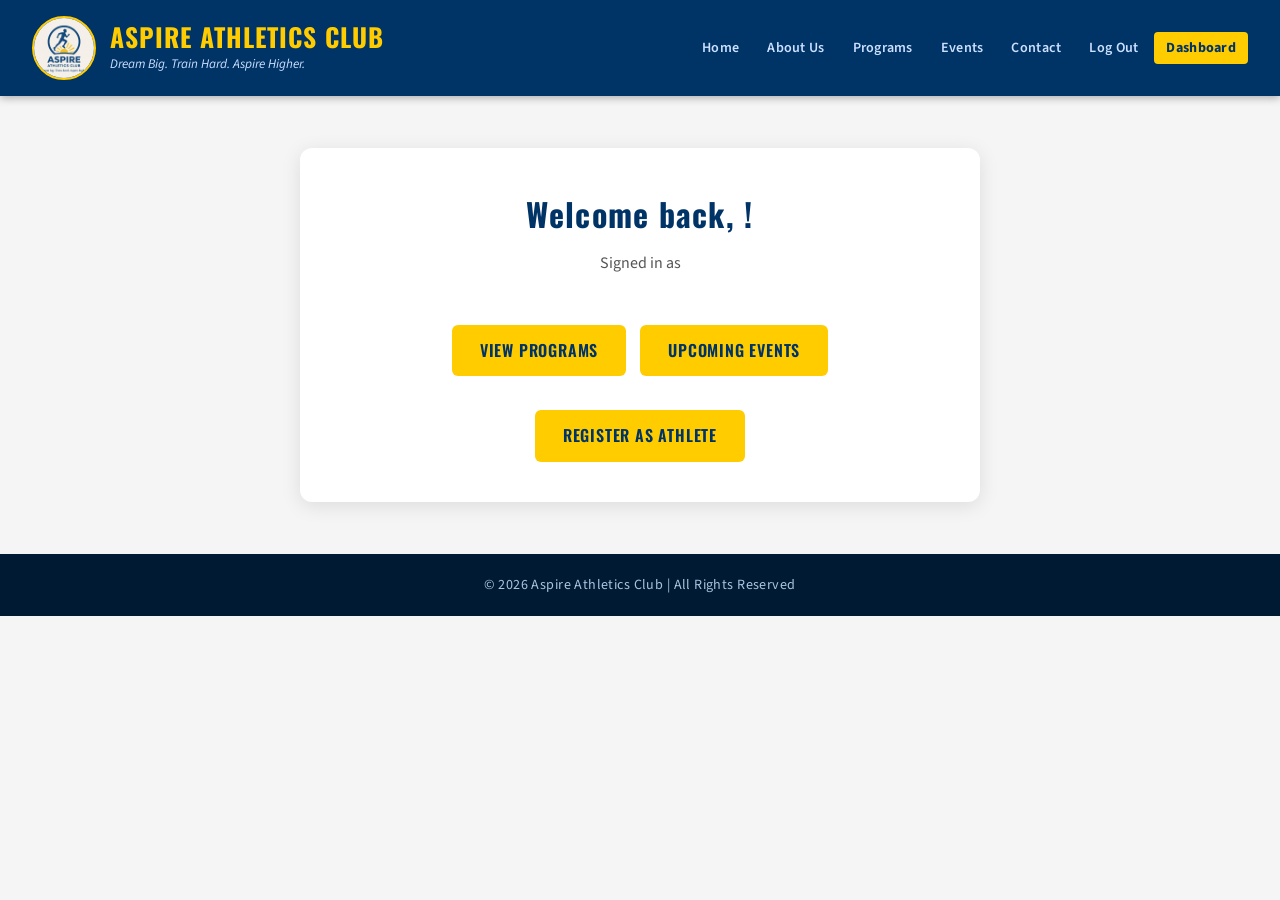
<file: dashboard.html>
<!DOCTYPE html>
<html lang="en">
<head>
    <meta charset="UTF-8">
    <meta name="viewport" content="width=device-width, initial-scale=1.0">
    <title>Aspire Athletics Club | Dashboard</title>
    <link rel="stylesheet" href="Styles.css">
</head>
<body>
 
<header>
    <div class="logo-container">
        <img src="Logo.jpeg" alt="Aspire Athletics Club Logo" class="logo">
        <div>
            <h1>Aspire Athletics Club</h1>
            <p class="slogan">Dream Big. Train Hard. Aspire Higher.</p>
        </div>
    </div>
    <nav>
        <ul>
            <li><a href="Index.html">Home</a></li>
            <li><a href="about.html">About Us</a></li>
            <li><a href="Programs.html">Programs</a></li>
            <li><a href="events.html">Events</a></li>
            <li><a href="contact.html">Contact</a></li>
            <li><a href="logout.php">Log Out</a></li>
            <li><a href="Dashboard_page.php" class="active">Dashboard</a></li>
        </ul>
    </nav>
</header>
 
<section class="dashboard">
    <h2>Welcome back, <?= $name ?>!</h2>
    <p>Signed in as <strong><?= $email ?></strong></p>
    <div class="dashboard-links">
        <a href="Programs.html" class="cta-button">View Programs</a>
        <a href="events.html" class="cta-button">Upcoming Events</a>
        <a href="Athlete_registration_form.html" class="cta-button">Register as Athlete</a>
    </div>
</section>
 
<footer>
    <p>&copy; 2026 Aspire Athletics Club | All Rights Reserved</p>
</footer>
 
</body>
</html>
</file>
<file: Styles.css>
/* Google Fonts Oswald (headings) + Source Sans 3 (body) */
@import url('https://fonts.googleapis.com/css2?family=Oswald:wght@400;600;700&family=Source+Sans+3:wght@400;600&display=swap');
 
/* General Reset */
* {
    margin: 0;
    padding: 0;
    box-sizing: border-box;
}
 
/* Body */
body {
    font-family: 'Source Sans 3', Arial, sans-serif;
    background-color: #f5f5f5;
    color: #222;
    line-height: 1.6;
}
 
/* Header */
header {
    background-color: #003366;
    color: #fff;
    padding: 16px 32px;
    display: flex;
    justify-content: space-between;
    align-items: center;
    flex-wrap: wrap;
    gap: 12px;
    box-shadow: 0 2px 8px rgba(0,0,0,0.3);
}
 
.logo-container {
    display: flex;
    align-items: center;
    gap: 14px;
}
 
.logo {
    max-width: 64px;
    height: auto;
    border-radius: 50%;
    border: 2px solid #ffcc00;
}
 
.logo-container h1 {
    font-family: 'Oswald', sans-serif;
    font-size: 1.6rem;
    font-weight: 700;
    color: #ffcc00;
    letter-spacing: 0.04em;
    text-transform: uppercase;
    line-height: 1.2;
}
 
.slogan {
    font-style: italic;
    color: #cce0ff;
    font-size: 0.82rem;
    margin-top: 2px;
}
 
/* Navigation */
nav ul {
    list-style: none;
    display: flex;
    flex-wrap: wrap;
    gap: 4px;
    padding: 0;
    margin: 0;
    background-color: transparent;
}
 
nav ul li a {
    text-decoration: none;
    color: #cce0ff;
    font-weight: 600;
    font-size: 0.88rem;
    padding: 6px 12px;
    border-radius: 4px;
    transition: background-color 0.2s ease, color 0.2s ease;
    letter-spacing: 0.02em;
}
 
nav ul li a:hover {
    background-color: rgba(255, 204, 0, 0.15);
    color: #ffcc00;
}
 
nav ul li a.active {
    background-color: #ffcc00;
    color: #003366;
    font-weight: 700;
}
 
/* Hero Section */
.hero {
    background: linear-gradient(135deg, #001f3f 0%, #003366 50%, #0055a5 100%);
    color: #fff;
    text-align: center;
    padding: 100px 20px;
    position: relative;
    overflow: hidden;
}
 
.hero::before {
    content: '';
    position: absolute;
    inset: 0;
    background: url('hero.jpg') center/cover no-repeat;
    opacity: 0.18;
}
 
.hero > * { position: relative; z-index: 1; }
 
.hero h2 {
    font-family: 'Oswald', sans-serif;
    font-size: 3rem;
    font-weight: 700;
    margin-bottom: 16px;
    color: #ffcc00;
    letter-spacing: 0.05em;
    text-transform: uppercase;
}
 
.hero p {
    font-size: 1.2rem;
    color: #cce0ff;
    margin-bottom: 8px;
}
 
/* Specific hero variants */
.about-hero    { background: linear-gradient(135deg, #001a33 0%, #002b55 100%); }
.contact-hero  { background: linear-gradient(135deg, #002244 0%, #004080 100%); }
.events-hero   { background: linear-gradient(135deg, #00264d 0%, #003d7a 100%); }
.programs-hero { background: linear-gradient(135deg, #001a33 0%, #004080 100%); }
 
/* CTA Button */
.cta-button {
    display: inline-block;
    background-color: #ffcc00;
    color: #003366;
    padding: 13px 28px;
    margin-top: 20px;
    border-radius: 6px;
    text-decoration: none;
    font-family: 'Oswald', sans-serif;
    font-weight: 600;
    font-size: 1rem;
    letter-spacing: 0.05em;
    text-transform: uppercase;
    transition: background-color 0.2s ease, transform 0.15s ease, box-shadow 0.2s ease;
    border: none;
    cursor: pointer;
}
 
.cta-button:hover {
    background-color: #e6b800;
    transform: translateY(-2px);
    box-shadow: 0 4px 14px rgba(0,0,0,0.25);
}
 
.cta-button:active {
    transform: translateY(0);
}
 
/* Section base */
section {
    padding: 52px 40px;
}
 
section h3 {
    font-family: 'Oswald', sans-serif;
    color: #003366;
    font-size: 1.5rem;
    font-weight: 600;
    letter-spacing: 0.03em;
    margin-bottom: 20px;
    text-transform: uppercase;
}
 
section h2 {
    font-family: 'Oswald', sans-serif;
    font-size: 1.8rem;
    font-weight: 700;
    color: #003366;
    margin-bottom: 16px;
}
 
/* Intro section */
.intro {
    max-width: 800px;
    margin: 0 auto;
    text-align: center;
    padding: 52px 20px;
}
 
/* Programs & Events card grid */
.program-list,
.event-list {
    display: grid;
    grid-template-columns: repeat(auto-fit, minmax(240px, 1fr));
    gap: 24px;
    margin-top: 24px;
}
 
.program,
.event {
    background: #fff;
    border: 1px solid #dde4ef;
    border-radius: 10px;
    padding: 24px;
    transition: transform 0.2s ease, box-shadow 0.2s ease, border-color 0.2s ease;
}
 
.program:hover,
.event:hover {
    transform: translateY(-4px);
    box-shadow: 0 8px 24px rgba(0, 51, 102, 0.12);
    border-color: #ffcc00;
}
 
.program h4,
.event h4 {
    font-family: 'Oswald', sans-serif;
    font-size: 1.1rem;
    font-weight: 600;
    color: #003366;
    margin-bottom: 10px;
}
 
/* Mission/Vision/Values */
.mission-vision-content,
.values,
.history {
    max-width: 820px;
    margin: 0 auto;
}
 
.mission-vision-content h3,
.values h3,
.history h3 {
    font-family: 'Oswald', sans-serif;
    color: #003366;
}
 
/* Auth forms */
.auth {
    max-width: 420px;
    margin: 52px auto;
    background-color: #fff;
    padding: 36px;
    border-radius: 12px;
    box-shadow: 0 4px 20px rgba(0,0,0,0.1);
    text-align: center;
}
 
.auth h2 {
    font-family: 'Oswald', sans-serif;
    color: #003366;
    font-size: 1.8rem;
    letter-spacing: 0.04em;
    margin-bottom: 24px;
}
 
.auth-form label {
    display: block;
    margin-bottom: 6px;
    font-weight: 600;
    font-size: 0.9rem;
    color: #003366;
    text-align: left;
}
 
.auth-form input,
.auth-form select,
.auth-form textarea {
    width: 100%;
    padding: 11px 14px;
    margin-bottom: 20px;
    border: 1.5px solid #ccd6e8;
    border-radius: 6px;
    font-family: 'Source Sans 3', sans-serif;
    font-size: 0.97rem;
    transition: border-color 0.25s ease, box-shadow 0.25s ease;
    background: #fafbfd;
}
 
.auth-form input:focus,
.auth-form select:focus,
.auth-form textarea:focus {
    border-color: #ffcc00;
    box-shadow: 0 0 0 3px rgba(255, 204, 0, 0.2);
    outline: none;
    background: #fff;
}
 
/* Dashboard */
.dashboard {
    max-width: 680px;
    margin: 52px auto;
    background-color: #fff;
    padding: 40px;
    border-radius: 12px;
    box-shadow: 0 4px 20px rgba(0,0,0,0.1);
    text-align: center;
}
 
.dashboard h2 {
    font-family: 'Oswald', sans-serif;
    color: #003366;
    font-size: 2rem;
    letter-spacing: 0.04em;
    margin-bottom: 12px;
}
 
.dashboard p {
    color: #555;
    margin-bottom: 28px;
}
 
.dashboard-links {
    display: flex;
    justify-content: center;
    flex-wrap: wrap;
    gap: 14px;
    margin-top: 20px;
}
 
/* Contact form */
.contact-form {
    max-width: 620px;
    margin: 40px auto;
    background-color: #fff;
    padding: 36px;
    border-radius: 12px;
    box-shadow: 0 4px 20px rgba(0,0,0,0.1);
}
 
.contact-form h3 {
    text-align: center;
    margin-bottom: 24px;
}
 
.contact-form label {
    display: block;
    margin-bottom: 6px;
    font-weight: 600;
    font-size: 0.9rem;
    color: #003366;
}
 
.contact-form input,
.contact-form textarea {
    width: 100%;
    padding: 11px 14px;
    margin-bottom: 20px;
    border: 1.5px solid #ccd6e8;
    border-radius: 6px;
    font-size: 0.97rem;
    font-family: 'Source Sans 3', sans-serif;
    transition: border-color 0.25s ease, box-shadow 0.25s ease;
    background: #fafbfd;
}
 
.contact-form input:focus,
.contact-form textarea:focus {
    border-color: #ffcc00;
    box-shadow: 0 0 0 3px rgba(255, 204, 0, 0.2);
    outline: none;
    background: #fff;
}
 
.contact-form button.cta-button {
    width: 100%;
}
 
/* Contact details */
.contact-details {
    max-width: 620px;
    margin: 0 auto 40px;
    padding: 28px 36px;
    background: #fff;
    border-radius: 12px;
    border-left: 4px solid #ffcc00;
    box-shadow: 0 2px 10px rgba(0,0,0,0.07);
}
 
.contact-details h3 {
    margin-bottom: 16px;
}
 
.contact-details p {
    margin-bottom: 8px;
    color: #333;
    font-size: 0.97rem;
}
 
/* Downloads */
.downloads {
    max-width: 620px;
    margin: 0 auto 40px;
    background-color: #fff;
    padding: 32px;
    border-radius: 12px;
    box-shadow: 0 2px 10px rgba(0,0,0,0.07);
    text-align: center;
}
 
.downloads h3 { margin-bottom: 20px; }
 
.downloads ul {
    list-style: none;
    padding: 0;
}
 
.downloads ul li { margin: 12px 0; }
 
.downloads ul li a {
    display: inline-block;
    text-decoration: none;
    background-color: #003366;
    color: #fff;
    padding: 11px 22px;
    border-radius: 6px;
    font-weight: 600;
    font-size: 0.92rem;
    transition: background-color 0.2s ease, transform 0.15s ease;
}
 
.downloads ul li a:hover {
    background-color: #ffcc00;
    color: #003366;
    transform: translateY(-2px);
}
 
.downloads p {
    margin-top: 16px;
    font-size: 0.9rem;
    color: #666;
}
 
/* Values list */
.values ul {
    list-style: none;
    padding-left: 0;
}
 
.values li {
    margin-bottom: 10px;
    padding-left: 16px;
    border-left: 3px solid #ffcc00;
    color: #222;
}
 
/* CTA section */
.cta {
    background: linear-gradient(135deg, #003366 0%, #0055a5 100%);
    color: #fff;
    text-align: center;
    padding: 60px 20px;
}
 
.cta h3 {
    font-family: 'Oswald', sans-serif;
    font-size: 2rem;
    color: #ffcc00;
    text-transform: uppercase;
    letter-spacing: 0.05em;
    margin-bottom: 0;
}
 
/* Footer */
footer {
    background-color: #001a33;
    color: #aac4e0;
    text-align: center;
    padding: 20px;
    font-size: 0.88rem;
    letter-spacing: 0.03em;
}
 
/* Responsive */
@media (max-width: 720px) {
    header {
        flex-direction: column;
        align-items: flex-start;
        padding: 16px 20px;
    }
 
    nav ul { gap: 4px; }
 
    .hero h2 { font-size: 2rem; }
 
    section { padding: 36px 20px; }
 
    .program-list,
    .event-list { grid-template-columns: 1fr; }
}
    /* ── Programs page extras ── */
 
        /* Filter bar */
        .filter-bar {
            text-align: center;
            padding: 32px 20px 8px;
        }
 
        .filter-bar p {
            font-size: 0.92rem;
            color: #666;
            margin-bottom: 14px;
        }
 
        .filter-buttons {
            display: flex;
            justify-content: center;
            flex-wrap: wrap;
            gap: 10px;
        }
 
        .filter-btn {
            background: #fff;
            border: 1.5px solid #ccd6e8;
            color: #003366;
            padding: 8px 20px;
            border-radius: 30px;
            font-family: 'Source Sans 3', sans-serif;
            font-weight: 600;
            font-size: 0.88rem;
            cursor: pointer;
            transition: all 0.2s ease;
        }
 
        .filter-btn:hover,
        .filter-btn.active {
            background: #003366;
            border-color: #003366;
            color: #ffcc00;
        }
 
        /* Enhanced program cards */
        .programs {
            background: #f5f5f5;
        }
 
        .program-list {
            display: grid;
            grid-template-columns: repeat(auto-fit, minmax(260px, 1fr));
            gap: 24px;
            margin-top: 28px;
        }
 
        .program {
            background: #fff;
            border: 1px solid #dde4ef;
            border-radius: 12px;
            padding: 0;
            overflow: hidden;
            transition: transform 0.2s ease, box-shadow 0.2s ease;
            display: flex;
            flex-direction: column;
        }
 
        .program:hover {
            transform: translateY(-5px);
            box-shadow: 0 10px 28px rgba(0, 51, 102, 0.14);
        }
 
        .program-header {
            background: linear-gradient(135deg, #003366 0%, #004d99 100%);
            padding: 24px 24px 20px;
            position: relative;
        }
 
        .program-header .icon {
            font-size: 2.2rem;
            display: block;
            margin-bottom: 10px;
        }
 
        .program-header h4 {
            font-family: 'Oswald', sans-serif;
            font-size: 1.2rem;
            font-weight: 600;
            color: #ffcc00;
            letter-spacing: 0.04em;
            text-transform: uppercase;
            margin: 0;
        }
 
        .program-badge {
            position: absolute;
            top: 16px;
            right: 16px;
            background: #ffcc00;
            color: #003366;
            font-size: 0.72rem;
            font-weight: 700;
            padding: 3px 10px;
            border-radius: 20px;
            text-transform: uppercase;
            letter-spacing: 0.06em;
        }
 
        .program-body {
            padding: 20px 24px;
            flex: 1;
            display: flex;
            flex-direction: column;
            gap: 14px;
        }
 
        .program-body p {
            color: #444;
            font-size: 0.95rem;
            line-height: 1.6;
        }
 
        .program-meta {
            display: flex;
            flex-direction: column;
            gap: 7px;
            border-top: 1px solid #eef0f5;
            padding-top: 14px;
            margin-top: auto;
        }
 
        .program-meta span {
            font-size: 0.85rem;
            color: #555;
            display: flex;
            align-items: center;
            gap: 7px;
        }
 
        .program-meta .label {
            color: #003366;
            font-weight: 600;
            min-width: 70px;
        }
 
        .program-footer {
            padding: 16px 24px;
            border-top: 1px solid #eef0f5;
        }
 
        .program-footer .cta-button {
            width: 100%;
            text-align: center;
            margin-top: 0;
            display: block;
            font-size: 0.9rem;
            padding: 10px;
        }
 
        /* How it works */
        .how-it-works {
            background: #fff;
            text-align: center;
        }
 
        .steps {
            display: grid;
            grid-template-columns: repeat(auto-fit, minmax(180px, 1fr));
            gap: 20px;
            margin-top: 32px;
            max-width: 900px;
            margin-left: auto;
            margin-right: auto;
        }
 
        .step {
            padding: 24px 16px;
            background: #f5f5f5;
            border-radius: 10px;
            position: relative;
        }
 
        .step-number {
            display: inline-block;
            width: 40px;
            height: 40px;
            line-height: 40px;
            background: #003366;
            color: #ffcc00;
            font-family: 'Oswald', sans-serif;
            font-size: 1.2rem;
            font-weight: 700;
            border-radius: 50%;
            margin-bottom: 12px;
        }
 
        .step h4 {
            font-family: 'Oswald', sans-serif;
            font-size: 1rem;
            color: #003366;
            font-weight: 600;
            margin-bottom: 8px;
            text-transform: uppercase;
        }
 
        .step p {
            font-size: 0.88rem;
            color: #555;
            line-height: 1.5;
        }
 
        /* FAQ */
        .faq {
            background: #f5f5f5;
            max-width: 760px;
            margin: 0 auto;
        }
 
        .faq-item {
            background: #fff;
            border: 1px solid #dde4ef;
            border-radius: 8px;
            margin-bottom: 12px;
            overflow: hidden;
        }
 
        .faq-question {
            width: 100%;
            text-align: left;
            background: none;
            border: none;
            padding: 18px 20px;
            font-family: 'Source Sans 3', sans-serif;
            font-size: 0.97rem;
            font-weight: 600;
            color: #003366;
            cursor: pointer;
            display: flex;
            justify-content: space-between;
            align-items: center;
            transition: background 0.2s;
        }
 
        .faq-question:hover { background: #f5f7fc; }
 
        .faq-question .chevron {
            font-size: 1.1rem;
            transition: transform 0.25s ease;
            color: #ffcc00;
            font-weight: 700;
        }
 
        .faq-question.open .chevron { transform: rotate(180deg); }
 
        .faq-answer {
            max-height: 0;
            overflow: hidden;
            transition: max-height 0.3s ease, padding 0.3s ease;
            font-size: 0.93rem;
            color: #444;
            line-height: 1.65;
            padding: 0 20px;
        }
 
        .faq-answer.open {
            max-height: 200px;
            padding: 0 20px 18px;
        }
 
        /* Pricing teaser */
        .pricing-teaser {
            background: linear-gradient(135deg, #002244 0%, #003d7a 100%);
            text-align: center;
            padding: 52px 20px;
            color: #fff;
        }
 
        .pricing-teaser h3 {
            font-family: 'Oswald', sans-serif;
            font-size: 1.6rem;
            color: #ffcc00;
            text-transform: uppercase;
            letter-spacing: 0.05em;
            margin-bottom: 10px;
        }
 
        .pricing-teaser p {
            color: #cce0ff;
            font-size: 1rem;
            margin-bottom: 24px;
            max-width: 520px;
            margin-left: auto;
            margin-right: auto;
        }
 
        @media (max-width: 720px) {
            .program-list { grid-template-columns: 1fr; }
            .steps { grid-template-columns: 1fr 1fr; }
        }
        .signup-prompt {
    margin-top: 24px;
    padding-top: 20px;
    border-top: 1px solid #eef0f5;
    text-align: center;
}

.signup-prompt p {
    font-size: 0.9rem;
    color: #666;
    margin-bottom: 10px;
}

.signup-link {
    display: inline-block;
    color: #003366;
    font-weight: 700;
    font-size: 0.95rem;
    text-decoration: none;
    border: 2px solid #003366;
    padding: 9px 22px;
    border-radius: 6px;
    transition: background-color 0.2s ease, color 0.2s ease, transform 0.15s ease;
}

.signup-link:hover {
    background-color: #003366;
    color: #ffcc00;
    transform: translateY(-2px);
}

        .signup-wrapper {
            display: flex;
            align-items: flex-start;
            justify-content: center;
            gap: 40px;
            padding: 52px 32px;
            max-width: 980px;
            margin: 0 auto;
            flex-wrap: wrap;
        }
 
        /* Left panel — perks */
        .signup-perks {
            flex: 1;
            min-width: 260px;
            max-width: 360px;
            padding-top: 8px;
        }
 
        .signup-perks h3 {
            font-family: 'Oswald', sans-serif;
            font-size: 1.4rem;
            color: #003366;
            text-transform: uppercase;
            letter-spacing: 0.04em;
            margin-bottom: 8px;
        }
 
        .signup-perks .sub {
            font-size: 0.92rem;
            color: #666;
            margin-bottom: 28px;
            line-height: 1.5;
        }
 
        .perk-item {
            display: flex;
            align-items: flex-start;
            gap: 14px;
            margin-bottom: 22px;
        }
 
        .perk-icon {
            width: 42px;
            height: 42px;
            min-width: 42px;
            background: linear-gradient(135deg, #003366, #0055a5);
            border-radius: 10px;
            display: flex;
            align-items: center;
            justify-content: center;
            font-size: 1.2rem;
        }
 
        .perk-text h4 {
            font-family: 'Oswald', sans-serif;
            font-size: 0.97rem;
            color: #003366;
            font-weight: 600;
            margin-bottom: 3px;
            text-transform: uppercase;
            letter-spacing: 0.03em;
        }
 
        .perk-text p {
            font-size: 0.86rem;
            color: #555;
            line-height: 1.5;
        }
 
        .perks-divider {
            border: none;
            border-top: 1px solid #dde4ef;
            margin: 24px 0;
        }
 
        .perks-tagline {
            font-size: 0.85rem;
            color: #888;
            font-style: italic;
        }
 
        /* Right panel — form card */
        .signup-card {
            flex: 1;
            min-width: 300px;
            max-width: 440px;
            background: #fff;
            border-radius: 14px;
            box-shadow: 0 6px 28px rgba(0, 51, 102, 0.12);
            padding: 36px 36px 28px;
        }
 
        .signup-card h2 {
            font-family: 'Oswald', sans-serif;
            font-size: 1.8rem;
            color: #003366;
            letter-spacing: 0.04em;
            text-transform: uppercase;
            margin-bottom: 6px;
        }
 
        .signup-card .form-sub {
            font-size: 0.88rem;
            color: #888;
            margin-bottom: 28px;
        }
 
        .auth-form label {
            display: block;
            margin-bottom: 6px;
            font-weight: 600;
            font-size: 0.88rem;
            color: #003366;
            text-align: left;
        }
 
        .auth-form .input-group {
            position: relative;
            margin-bottom: 20px;
        }
 
        .auth-form .input-group input {
            width: 100%;
            padding: 11px 40px 11px 14px;
            border: 1.5px solid #ccd6e8;
            border-radius: 7px;
            font-family: 'Source Sans 3', sans-serif;
            font-size: 0.97rem;
            background: #fafbfd;
            transition: border-color 0.25s ease, box-shadow 0.25s ease;
            margin-bottom: 0;
        }
 
        .auth-form .input-group input:focus {
            border-color: #ffcc00;
            box-shadow: 0 0 0 3px rgba(255, 204, 0, 0.2);
            outline: none;
            background: #fff;
        }
 
        .toggle-pw {
            position: absolute;
            right: 12px;
            top: 50%;
            transform: translateY(-50%);
            background: none;
            border: none;
            cursor: pointer;
            font-size: 1rem;
            color: #888;
            padding: 0;
            line-height: 1;
        }
 
        /* Password strength bar */
        .strength-bar {
            display: flex;
            gap: 5px;
            margin-top: 7px;
        }
 
        .strength-bar span {
            flex: 1;
            height: 4px;
            border-radius: 2px;
            background: #e0e5ef;
            transition: background 0.3s ease;
        }
 
        .strength-label {
            font-size: 0.78rem;
            color: #888;
            margin-top: 5px;
            text-align: right;
            min-height: 16px;
        }
 
        /* Terms checkbox */
        .terms-row {
            display: flex;
            align-items: flex-start;
            gap: 10px;
            margin-bottom: 22px;
        }
 
        .terms-row input[type="checkbox"] {
            width: 17px;
            height: 17px;
            min-width: 17px;
            margin-top: 2px;
            accent-color: #003366;
            cursor: pointer;
        }
 
        .terms-row label {
            font-size: 0.84rem;
            color: #555;
            cursor: pointer;
            line-height: 1.5;
            font-weight: 400;
        }
 
        .terms-row a {
            color: #003366;
            font-weight: 600;
            text-decoration: underline;
        }
 
        /* Submit button full width */
        .signup-card .cta-button {
            width: 100%;
            text-align: center;
            margin-top: 0;
            font-size: 1rem;
            padding: 13px;
        }
 
        /* Already have account */
        .signin-prompt {
            margin-top: 22px;
            padding-top: 18px;
            border-top: 1px solid #eef0f5;
            text-align: center;
        }
 
        .signin-prompt p {
            font-size: 0.9rem;
            color: #666;
            margin-bottom: 10px;
        }
 
        .signin-link {
            display: inline-block;
            color: #003366;
            font-weight: 700;
            font-size: 0.93rem;
            text-decoration: none;
            border: 2px solid #003366;
            padding: 9px 22px;
            border-radius: 6px;
            transition: background-color 0.2s ease, color 0.2s ease, transform 0.15s ease;
        }
 
        .signin-link:hover {
            background-color: #003366;
            color: #ffcc00;
            transform: translateY(-2px);
        }
 
        @media (max-width: 720px) {
            .signup-wrapper { padding: 32px 16px; gap: 28px; }
            .signup-perks { max-width: 100%; }
        }
</file>
